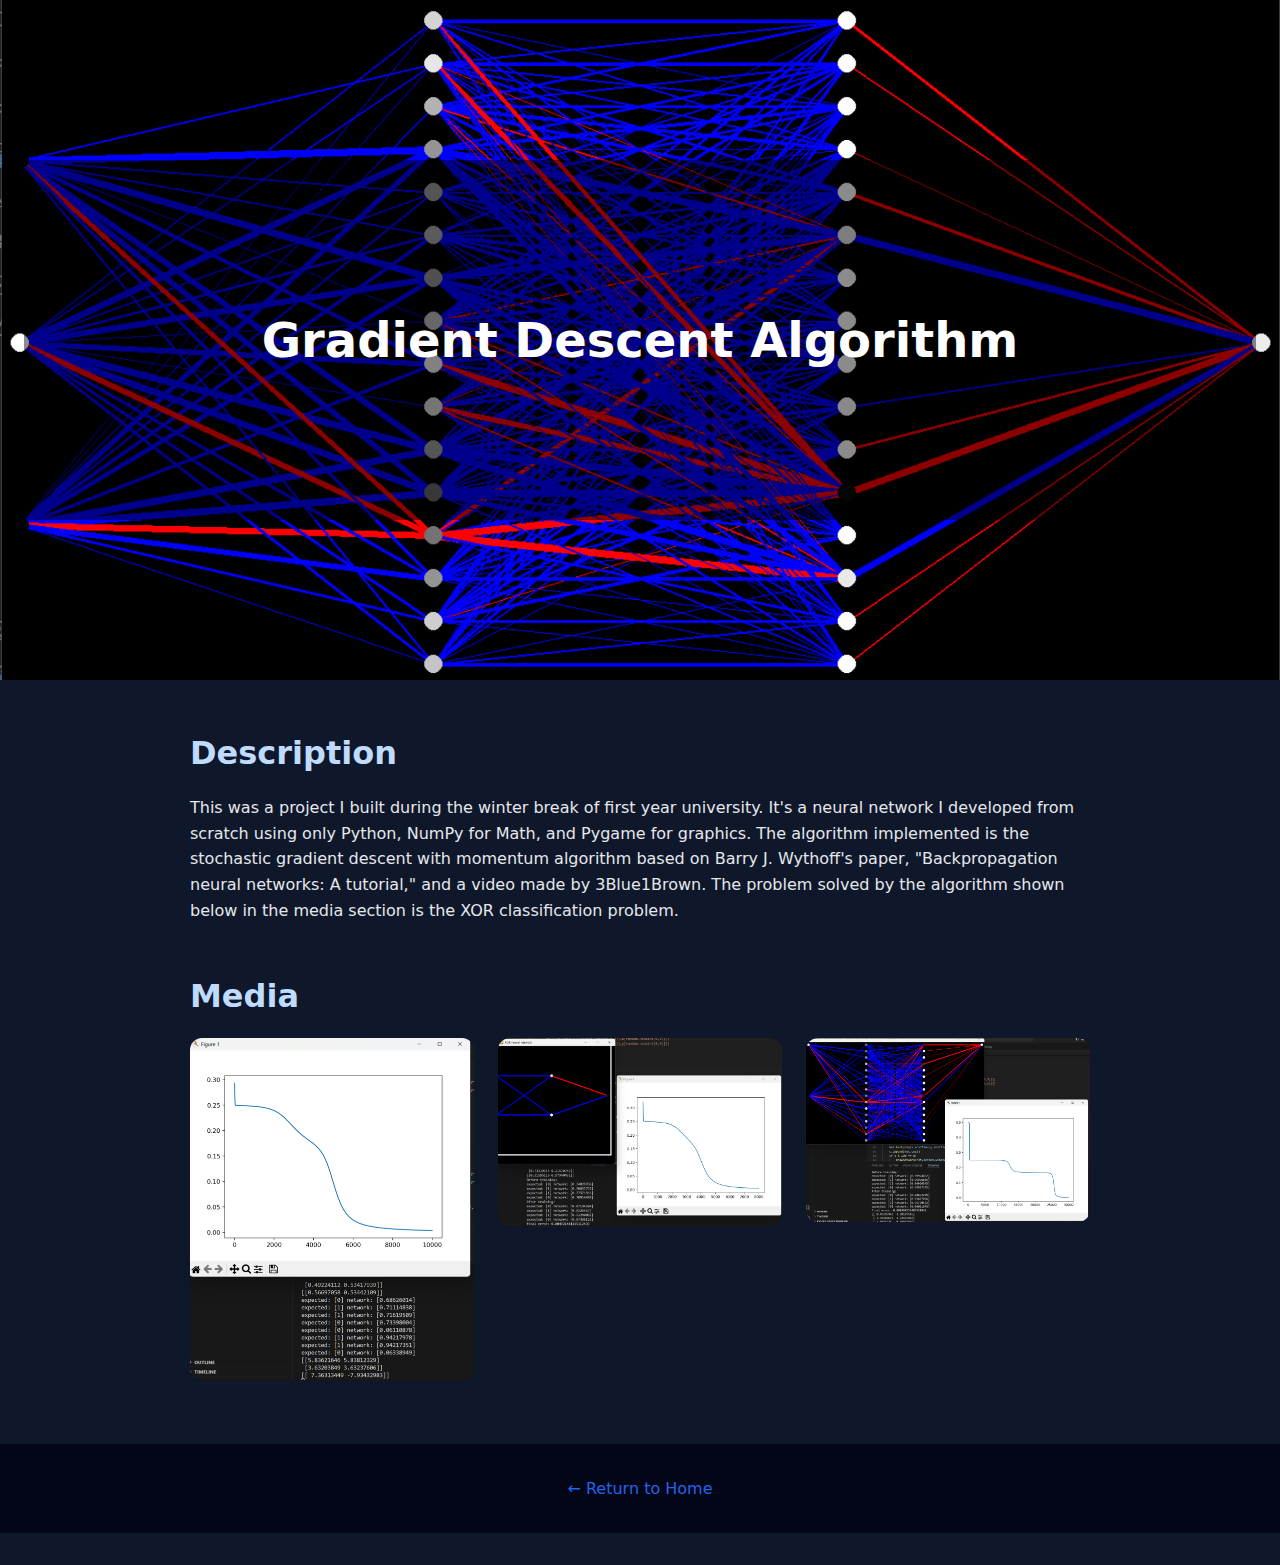
<file: projectPages/machineLearning.html>
<!DOCTYPE html>
<html lang="en">

<head>
    <meta charset="UTF-8" />
    <meta name="viewport" content="width=device-width, initial-scale=1.0" />

    <title>Gradient Descent Algorithm</title>

    <link rel="stylesheet" href="../style.css" />
    <link rel="stylesheet" href="projects.css" />
    
</head>

<body>

    <header class="project-header" style="background-image: url('../images/machineLearningHeader.png');">
        <div class="header-overlay">
            <h1>Gradient Descent Algorithm</h1>
        </div>
    </header>

    <section class="project-section">
        <h2>Description</h2>
        <p>
            This was a project I built during the winter break of first year university.
            It's a neural network I developed from scratch using only Python, NumPy for Math, and
            Pygame for graphics. The algorithm implemented is the stochastic gradient descent with momentum
            algorithm based on Barry J. Wythoff's paper, "Backpropagation neural networks: A tutorial,"
            and a video made by 3Blue1Brown. The problem solved by the algorithm shown below in the media
            section is the XOR classification problem.
        </p>
    </section>

    <section class="project-section">
        <h2>Media</h2>

        <div class="media-grid">
            <img src="../images/machineLearningAssets/Screenshot1.png" alt="NN visualization screenshot" />
            <img src="../images/machineLearningAssets/Screenshot2.png" alt="NN visualization screenshot" />
            <img src="../images/machineLearningAssets/Screenshot3.png" alt="NN visualization screenshot" />
        </div>

    </section>

    <footer class="project-footer">
        <a href="../index.html">← Return to Home</a>
    </footer>

    <div id="lightbox" class="lightbox">
        <span class="lightbox-close">&times;</span>
        <img id="lightbox-img" />
    </div>

    <script src="projectPageScripts.js" defer></script>
</body>

</html>
</file>
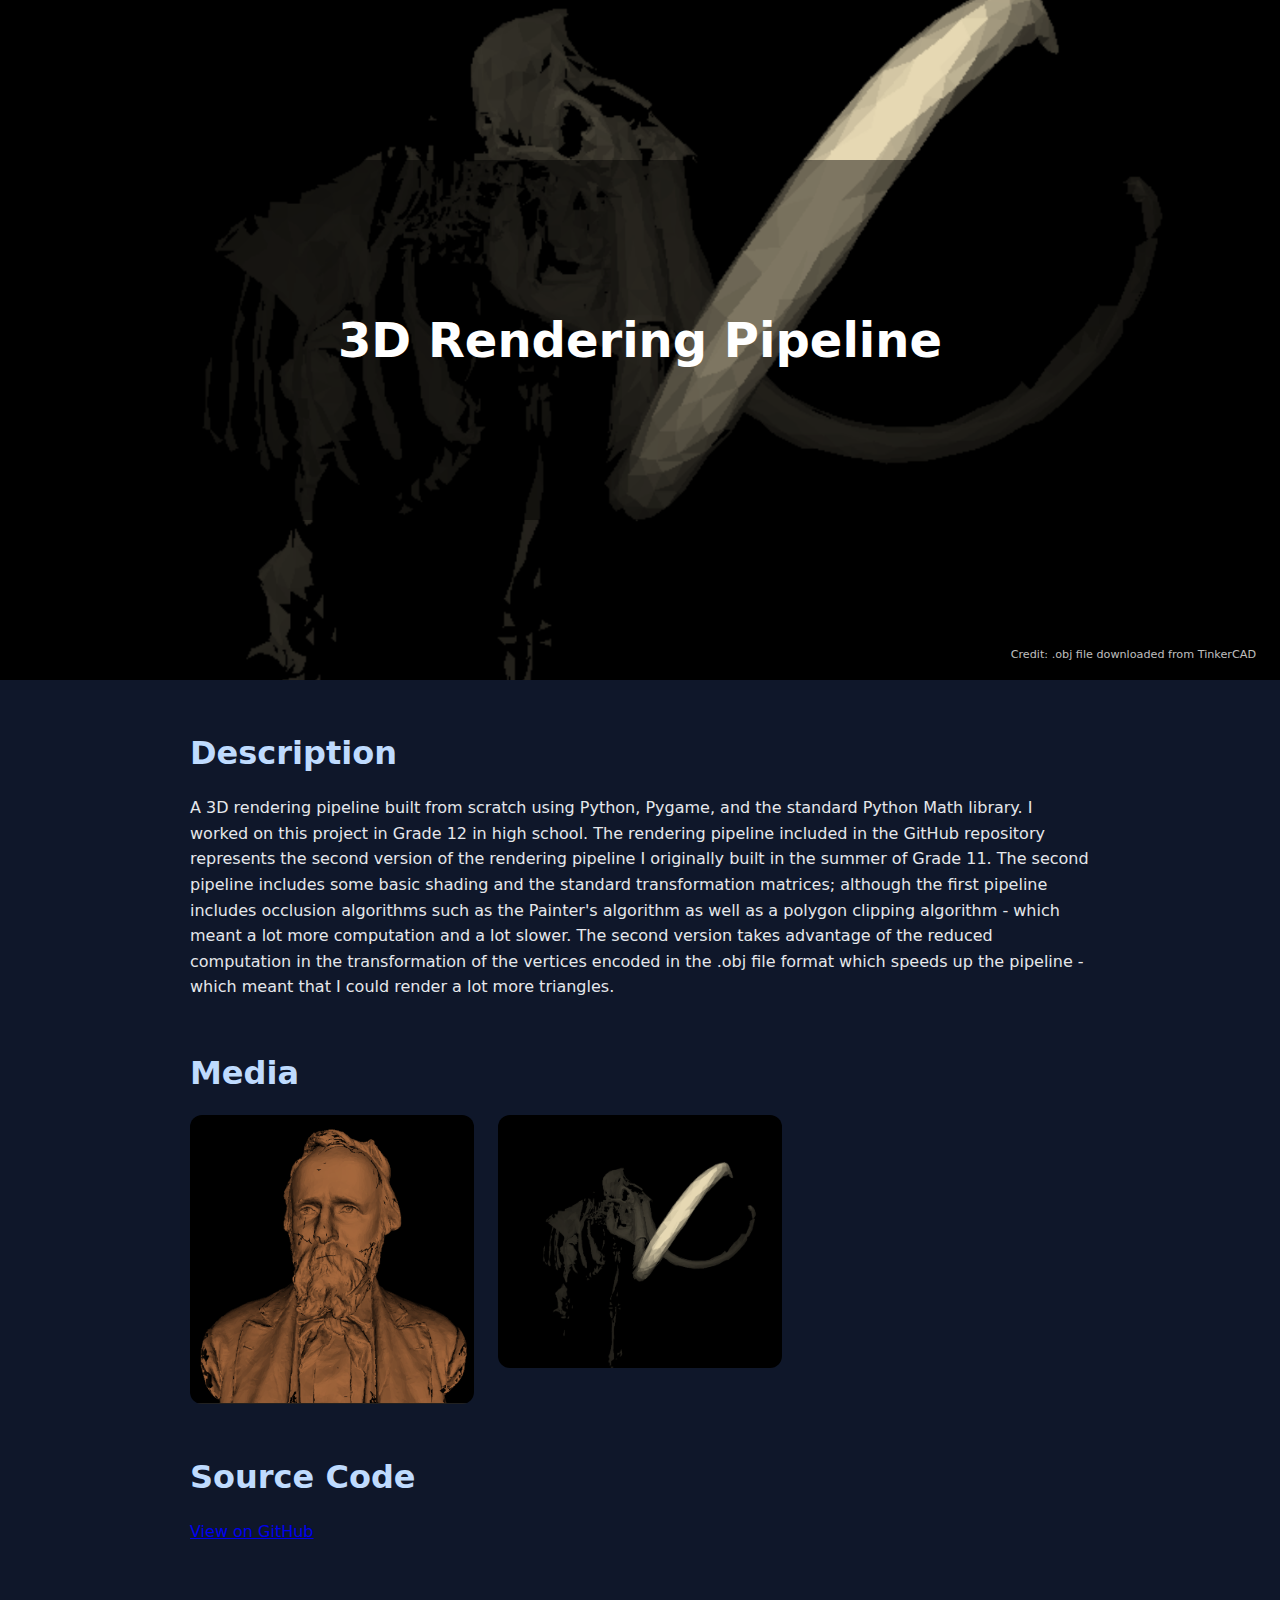
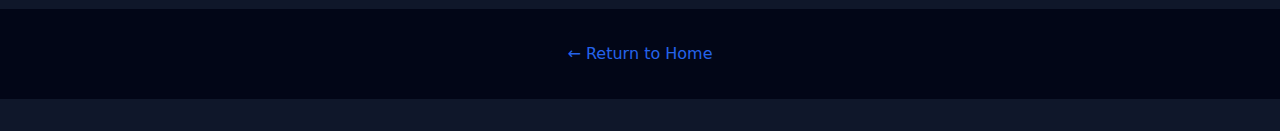
<file: projectPages/renderingPipeline.html>
<!DOCTYPE html>
<html lang="en">

<head>
    <meta charset="UTF-8" />
    <meta name="viewport" content="width=device-width, initial-scale=1.0" />

    <title>3D Rendering Pipeline</title>

    <link rel="stylesheet" href="../style.css" />
    <link rel="stylesheet" href="projects.css" />
    
</head>

<body>

    <header class="project-header" style="background-image: url('../images/pipelineAssets/2.png');">
        <div class="header-overlay">
            <h1>3D Rendering Pipeline</h1>
        </div>
        <span class="image-credit">Credit: .obj file downloaded from TinkerCAD</span>
    </header>

    <section class="project-section">
        <h2>Description</h2>
        <p>
            A 3D rendering pipeline built from scratch using Python, Pygame, and the standard Python Math library.
            I worked on this project in Grade 12 in high school. The rendering pipeline included in the GitHub repository
            represents the second version of the rendering pipeline I originally built in the summer of Grade 11. The second
            pipeline includes some basic shading and the standard transformation matrices; although the first pipeline includes
            occlusion algorithms such as the Painter's algorithm as well as a polygon clipping algorithm - which meant a lot 
            more computation and a lot slower. The second version takes advantage of the reduced computation in the transformation
            of the vertices encoded in the .obj file format which speeds up the pipeline - which meant that I could render a lot more
            triangles. 
        </p>
    </section>

    <section class="project-section">
        <h2>Media</h2>

        <div class="media-grid">
            <img src="../images/pipelineAssets/1.png" alt="fractal 1" />
            <img src="../images/pipelineAssets/2.png" alt="fractal 2" />
        </div>

    </section>

    <section class="project-section">
        <h2>Source Code</h2>
        <a class="link-accent" href="https://github.com/MichaelGarfield2357/3D-Rendering-Pipeline-V2" target="_blank">
            View on GitHub
        </a>
    </section>

    <footer class="project-footer">
        <a href="../index.html">← Return to Home</a>
    </footer>

    <div id="lightbox" class="lightbox">
        <span class="lightbox-close">&times;</span>
        <img id="lightbox-img" />
    </div>

    <script src="projectPageScripts.js" defer></script>
</body>

</html>
</file>
<file: style.css>
body {
  font-family: system-ui, -apple-system, BlinkMacSystemFont, "Segoe UI", sans-serif;
  margin: 0;
  background: #0f172a;
  color: #e5e7eb;
  line-height: 1.6;
}

header {
  padding: 10rem 1.5rem;
  text-align: center;

  /* Background image */
  background-image: url("images/header.png");
  background-size: cover;
  background-position: center;
  background-repeat: no-repeat;

  color: rgb(98, 113, 231);
  position: relative;
}

.image-credit {
  position: absolute;
  bottom: 0.75rem;
  right: 1rem;

  font-size: 0.7rem;
  color: rgba(255, 255, 255, 0.75);

  background: rgba(0, 0, 0, 0.4);
  padding: 0.25rem 0.5rem;
  border-radius: 6px;

  z-index: 2;
  pointer-events: none;
}


header h1 {
  margin: 0;
  font-size: 3rem;
}

header p {
  max-width: 600px;
  margin: 1rem auto 0;
  font-size: 1.1rem;
}

nav {
  display: flex;
  justify-content: center;
  gap: 1.5rem;
  background: #020617;
  padding: 0.75rem;
  position: sticky;
  top: 0;
}

nav a {
  color: #93c5fd;
  text-decoration: none;
  font-weight: 500;
}

nav a:hover {
  text-decoration: underline;
}

section {
  max-width: 900px;
  margin: 0 auto;
  padding: 4rem 1.5rem;
}

h2 {
  font-size: 2rem;
  margin-bottom: 1rem;
  color: #bfdbfe;
}

#fun-fact-button {
  margin-top: 1rem;
  padding: 0.6rem 1.2rem;

  font-size: 1rem;
  font-weight: 500;

  background: #2563eb;
  color: white;
  border: none;
  border-radius: 10px;

  cursor: pointer;
  transition: background 0.2s ease, transform 0.1s ease;
}

#fun-fact-button:hover {
  background: #1d4ed8;
  transform: translateY(-2px);
}

#fun-fact-button:active {
  transform: translateY(0);
}

.about-container {
  display: flex;
  align-items: center;
  gap: 2rem;
}

.about-photo {
  width: 180px;
  height: 180px;
  object-fit: cover;
  border-radius: 12px;

  box-shadow: 0 8px 20px rgba(0, 0, 0, 0.25);
}

@media (max-width: 700px) {
  .about-container {
    flex-direction: column;
    text-align: center;
  }

  .about-photo {
    width: 160px;
    height: 160px;
  }
}

.about-text {
  max-width: 600px;
}

.projects {
  display: grid;
  grid-template-columns: repeat(auto-fit, minmax(250px, 1fr));
  gap: 1.5rem;
}

.card {
  background: #020617;
  border-radius: 12px;
  padding: 1.25rem;
  box-shadow: 0 10px 20px rgba(0, 0, 0, 0.25);
}

.project-link {
  text-decoration: none;
  color: inherit;
}

.project-link .card {
  transition: transform 0.25s ease, box-shadow 0.25s ease;
}

.project-link:hover .card {
  transform: scale(1.06);
  box-shadow: 0 20px 35px rgba(0, 0, 0, 0.35);
}

.project-link .card {
  cursor: pointer;
}

.card h3 {
  margin-top: 0;
}

footer {
  text-align: center;
  padding: 2rem 1rem;
  background: #020617;
  color: #9ca3af;
}
</file>
<file: projectPages/projects.css>
.project-header {
  height: 40vh;
  background-size: cover;
  background-position: center;
  position: relative;
}

.header-overlay {
  height: 100%;
  background: rgba(0, 0, 0, 0.45);
  display: flex;
  align-items: center;
  justify-content: center;
}

.header-overlay h1 {
  color: white;
  font-size: 3rem;
  text-align: center;
}

/* SECTIONS */
.project-section {
  max-width: 900px;
  margin: 3rem auto;
  padding: 0 1.5rem;
}

.project-section h2 {
  margin-bottom: 1rem;
}

.media-grid img,
.media-grid video {
  width: 100%;
  border-radius: 12px;
}

.media-grid {
  display: grid;
  grid-template-columns: repeat(3, 1fr);
  gap: 1.5rem;
}

@media (max-width: 900px) {
  .media-grid {
    grid-template-columns: repeat(2, 1fr);
  }
}

@media (max-width: 500px) {
  .media-grid {
    grid-template-columns: 1fr;
  }
}

.media-grid img {
  width: 100%;
  border-radius: 12px;
  cursor: pointer;
  transition: transform 0.3s ease, box-shadow 0.3s ease;
}

.media-grid img:hover {
  transform: scale(1.08);
  box-shadow: 0 10px 25px rgba(0, 0, 0, 0.25);
}

.media video {
  width: 100%;
  max-width: 900px;
  display: block;
  margin: 2rem auto;
  border-radius: 18px;
}

.lightbox {
  position: fixed;
  inset: 0;
  background: rgba(0, 0, 0, 0.85);
  display: flex;
  align-items: center;
  justify-content: center;
  opacity: 0;
  pointer-events: none;
  transition: opacity 0.3s ease;
  z-index: 1000;
}

.lightbox.show {
  opacity: 1;
  pointer-events: auto;
}

.lightbox img {
  max-width: 90vw;
  max-height: 90vh;
  width: auto;
  height: auto;
  border-radius: 12px;
}

.lightbox-close {
  position: absolute;
  top: 20px;
  right: 30px;
  font-size: 2.5rem;
  color: white;
  cursor: pointer;
}

.project-footer {
  text-align: center;
  margin: 4rem 0 2rem;
}

.project-footer a {
  color: #2563eb;
  text-decoration: none;
}

.project-footer a:hover {
  text-decoration: underline;
}
</file>
